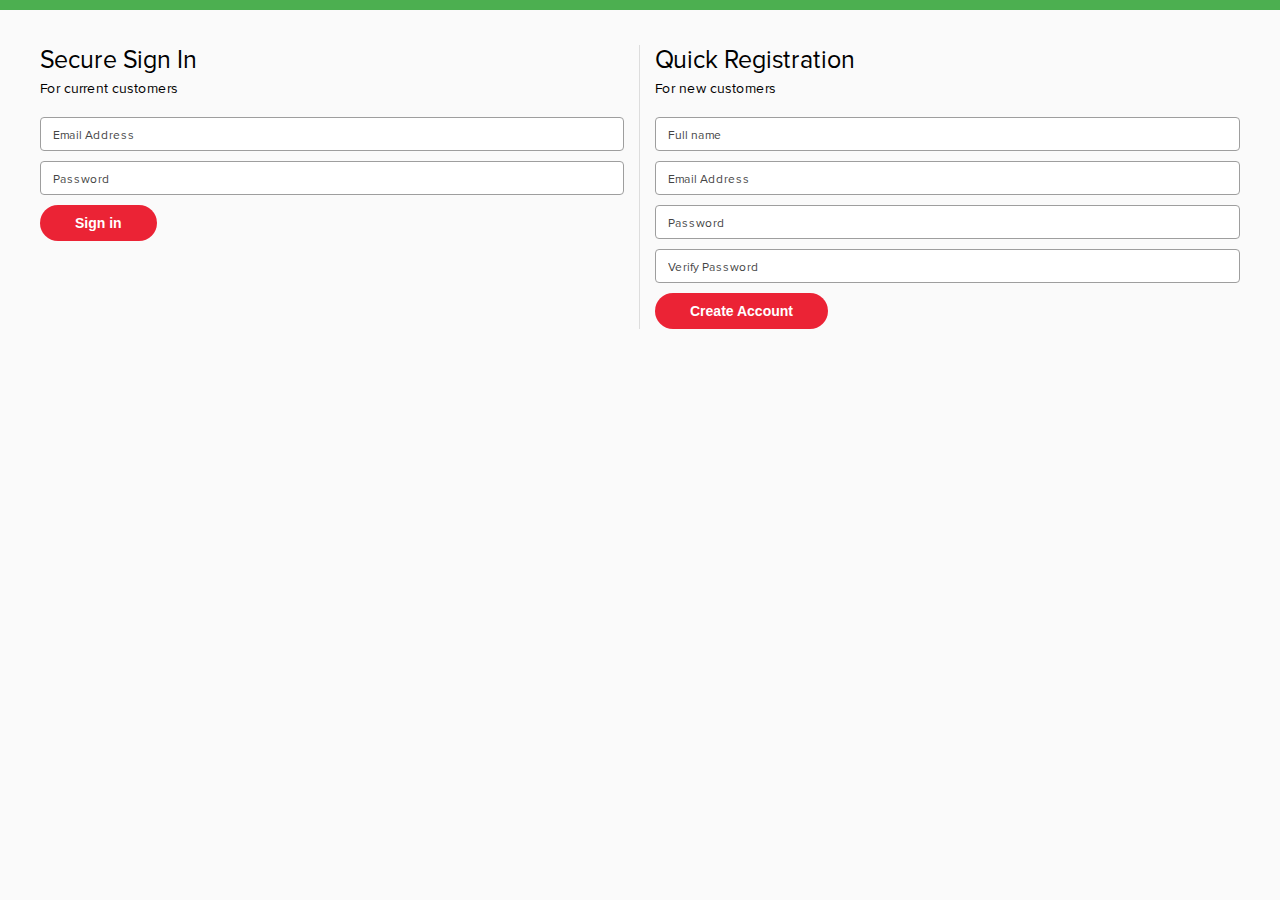
<file: login.html>
<!DOCTYPE html>
<html lang="en">
<head>
	<meta charset="UTF-8">
	<meta name="viewport" content="width=device-width, initial-scale=1.0">
	<title>Shop</title>
	<link rel="stylesheet" href="css/style.css">
</head>
<body>

	<header class="header">
		<div class="container">
			<div class="header__container">
			</div>
		</div>
	</header>

	<div class="container">
		<div class="columns">
			<form id="loginForm" class="userForm">
				<p class="title">Secure Sign In</h2>
				<p class="desription">For current customers</p>

				<div class="error">Invalid email address or password.</div>

				<label>
					<input type="email" placeholder="Email Address" data-name="email" required>
				</label>

				<label>
					<input type="password" placeholder="Password" data-name="password" required>
				</label>

				<button class="btn">Sign in</button>
			</form>

			<form id="registrationForm" class="userForm">
				<p class="title">Quick Registration</h2>
				<p class="desription">For new customers</p>

				<div class="error">Invalid email address or password.</div>

				<label>
					<input type="text" placeholder="Full name" data-name="name" required>
				</label>

				<label>
					<input type="email" placeholder="Email Address" data-name="email" required>
				</label>

				<label>
					<input type="password" placeholder="Password" data-name="password" required>
				</label>

				<label>
					<input type="password" placeholder="Verify Password" data-name="passwordVerify" required>
				</label>

				<button class="btn">Create Account</button>
			</form>
		</div>
	</div>

	<script src="js/script.js"></script>
</body>
</html>
</file>
<file: css/style.css>
@font-face {
  font-family: "Proxima Nova";
  src: url("../fonts/ProximaNova/ProximaNova-LightIt.woff") format("woff");
  font-weight: 300;
  font-style: italic; }
@font-face {
  font-family: "Proxima Nova";
  src: url("../fonts/ProximaNova/ProximaNova-Extrabld.woff") format("woff");
  font-weight: 800;
  font-style: normal; }
@font-face {
  font-family: "Proxima Nova";
  src: url("../fonts/ProximaNova/ProximaNova-Regular.woff") format("woff");
  font-weight: normal;
  font-style: normal; }
@font-face {
  font-family: "Proxima Nova";
  src: url("../fonts/ProximaNova/ProximaNova-Semibold.woff") format("woff");
  font-weight: 600;
  font-style: normal; }
@font-face {
  font-family: "Proxima Nova";
  src: url("../fonts/ProximaNova/ProximaNova-ThinIt.woff") format("woff");
  font-weight: 100;
  font-style: italic; }
@font-face {
  font-family: "Proxima Nova";
  src: url("../fonts/ProximaNova/ProximaNova-SemiboldIt.woff") format("woff");
  font-weight: 600;
  font-style: italic; }
@font-face {
  font-family: "Proxima Nova";
  src: url("../fonts/ProximaNova/ProximaNova-RegularIt.woff") format("woff");
  font-weight: normal;
  font-style: italic; }
@font-face {
  font-family: "Proxima Nova";
  src: url("../fonts/ProximaNova/ProximaNova-Black.woff") format("woff");
  font-weight: 900;
  font-style: normal; }
@font-face {
  font-family: "Proxima Nova";
  src: url("../fonts/ProximaNova/ProximaNova-Bold.woff") format("woff");
  font-weight: bold;
  font-style: normal; }
@font-face {
  font-family: "Proxima Nova";
  src: url("../fonts/ProximaNova/ProximaNovaT-Thin.woff") format("woff");
  font-weight: 100;
  font-style: normal; }
@font-face {
  font-family: "Proxima Nova";
  src: url("../fonts/ProximaNova/ProximaNova-BoldIt.woff") format("woff");
  font-weight: bold;
  font-style: italic; }
@font-face {
  font-family: "Proxima Nova";
  src: url("../fonts/ProximaNova/ProximaNova-ExtrabldIt.woff") format("woff");
  font-weight: 800;
  font-style: italic; }
@font-face {
  font-family: "Proxima Nova";
  src: url("../fonts/ProximaNova/ProximaNova-Light.woff") format("woff");
  font-weight: 300;
  font-style: normal; }
@font-face {
  font-family: "Proxima Nova";
  src: url("../fonts/ProximaNova/ProximaNova-BlackIt.woff") format("woff");
  font-weight: 900;
  font-style: italic; }
* {
  box-sizing: border-box; }

body {
  margin: 0;
  font-family: "Proxima Nova", Helvetica, Arial, sans-serif;
  font-size: 14px;
  background: #fafafa; }

a {
  text-decoration: none; }

.container {
  width: 1200px;
  margin: 0 auto; }
  @media (max-width: 1200px) {
    .container {
      width: 90%; } }

.btn {
  background: #eb2335;
  color: white;
  border: none;
  border-radius: 50px;
  text-align: center;
  font-weight: bold;
  font-size: 14px;
  padding: 10px 35px;
  cursor: pointer;
  transition: 0.2s; }
  .btn:hover {
    background: #d6222e; }

input {
  display: block;
  width: 100%;
  height: 34px;
  padding: 6px 12px;
  font-family: "Proxima Nova", Helvetica, Arial, sans-serif;
  font-size: 14px;
  color: #444;
  background-color: #fff;
  border: 1px solid #9e9e9e;
  border-radius: 4px; }
  input[type="checkbox"], input[type="radio"] {
    height: 12px;
    width: auto; }
  input:focus {
    border-color: #4caf50;
    outline: 0; }
    input:focus::placeholder {
      color: transparent; }
  input::placeholder {
    font-family: "Proxima Nova", Helvetica, Arial, sans-serif;
    font-size: 12px;
    color: #444;
    transition: 0.2s; }

.columns {
  display: flex;
  justify-content: space-between;
  padding: 35px 0; }
  @media (max-width: 815px) {
    .columns {
      flex-direction: column; } }
  .columns > * {
    width: 50%;
    border-right: 1px solid #dddddd;
    padding: 0 15px; }
    @media (max-width: 815px) {
      .columns > * {
        width: 100%;
        border-right: 0;
        border-bottom: 1px solid #dddddd;
        padding: 15px 0; } }
    .columns > *:first-of-type {
      padding-left: 0; }
      @media (max-width: 815px) {
        .columns > *:first-of-type {
          padding-top: 0; } }
    .columns > *:last-of-type {
      padding-right: 0;
      border-right: 0; }
      @media (max-width: 815px) {
        .columns > *:last-of-type {
          border-bottom: none; } }

.header {
  padding: 5px 0;
  background: #4caf50;
  color: white; }
  .header__container {
    display: flex;
    justify-content: space-between;
    align-items: center; }
  .header__info {
    display: flex;
    align-items: center; }
  .header__user {
    color: white;
    border-bottom: 1px dashed white;
    margin-left: 5px;
    margin-top: 1px;
    transition: 0.2s;
    cursor: pointer; }
    .header__user:hover {
      color: #f2c373;
      border-color: #f2c373; }
  .header__shop {
    margin-left: 15px;
    padding-left: 15px;
    border-left: 1px solid white;
    display: flex;
    align-items: center; }
    .header__shop a {
      margin-right: 25px;
      cursor: pointer;
      position: relative; }
      .header__shop a:last-of-type {
        margin-right: 0; }
    .header__shop--count {
      position: absolute;
      top: -10px;
      right: -15px;
      display: flex;
      align-items: center;
      justify-content: center;
      color: #4caf50;
      font-size: 11px;
      width: 20px;
      height: 20px;
      background: white;
      border-radius: 50%; }
  .header__logout {
    margin-left: 25px;
    color: white;
    background: none;
    border: none;
    border-bottom: 1px dashed white;
    padding: 0 0 1px 0;
    margin-top: 1px;
    transition: 0.2s;
    cursor: pointer;
    display: none; }
    .header__logout.active {
      display: block; }
    .header__logout:hover {
      color: #f2c373;
      border-color: #f2c373; }

.category__container {
  display: flex;
  flex-wrap: wrap;
  padding-bottom: 20px;
  border-bottom: 1px solid #9e9e9e; }
  .category__container:last-of-type {
    border-bottom: 0; }

.product {
  box-shadow: 0px 2px 2px rgba(0, 8, 29, 0.05), 0px 0px 2px rgba(0, 8, 29, 0.06), 0px 1px 3px rgba(0, 8, 29, 0.08);
  width: 18%;
  min-width: 200px;
  background: white;
  border-radius: 3px;
  padding: 13px;
  margin: 0 15px 15px 0;
  position: relative;
  display: flex;
  flex-direction: column; }
  @media (max-width: 576px) {
    .product {
      width: 100%;
      margin-right: 0; } }
  .product__favourite {
    border: none;
    background: none;
    padding: 0;
    position: absolute;
    top: 13px;
    right: 13px;
    cursor: pointer; }
  .product__img {
    margin: 10px auto;
    display: block; }
  .product__title {
    font-weight: bold;
    font-size: 17px;
    margin: 0 0 10px 0; }
  .product__sale {
    display: flex;
    align-items: center;
    margin-bottom: 10px; }
    .product__sale--old {
      text-decoration: line-through;
      color: #9e9e9e; }
    .product__sale--percent {
      background: #4caf50;
      padding: 3px 8px;
      border-radius: 3px;
      color: white;
      font-size: 10px;
      margin-left: 10px;
      white-space: nowrap; }
  .product__info {
    display: flex;
    align-items: center;
    justify-content: space-between;
    font-size: 18px;
    font-weight: bold;
    margin-top: auto; }
  .product__cart {
    border: none;
    background: #eb2335;
    border-radius: 3px;
    padding: 4px 13px 2px 13px;
    cursor: pointer;
    transition: 0.2s; }
    .product__cart--in {
      background: #4caf50; }
    .product__cart--ordered {
      background: #9e9e9e;
      pointer-events: none; }

.userForm {
  display: flex;
  flex-direction: column;
  align-items: flex-start; }
  .userForm .title {
    margin: 0 0 5px 0;
    font-size: 25px; }
  .userForm .desription {
    margin: 0 0 20px 0; }
  .userForm .error {
    display: none;
    padding: 15px;
    margin-bottom: 20px;
    border: 1px solid #ebccd1;
    border-radius: 4px;
    color: #a94442;
    background-color: #f2dede;
    width: 100%;
    transition: 0.2s; }
    .userForm .error.active {
      display: block; }
  .userForm label {
    margin-bottom: 10px;
    width: 100%; }

.table__container {
  width: 100%; }
  @media (max-width: 576px) {
    .table__container {
      overflow-x: scroll; } }

.shoppingCart__container {
  display: flex;
  justify-content: space-between;
  align-items: flex-start;
  padding: 35px 0; }
  .shoppingCart__container > *:first-of-type {
    width: 70%;
    margin-right: 15px; }
    @media (max-width: 815px) {
      .shoppingCart__container > *:first-of-type {
        width: 100%;
        margin: 0 0 15px 0; } }
  .shoppingCart__container > *:last-of-type {
    width: 30%; }
    @media (max-width: 815px) {
      .shoppingCart__container > *:last-of-type {
        width: 100%; } }
  @media (max-width: 815px) {
    .shoppingCart__container {
      flex-direction: column; } }

.favourites__container {
  padding: 35px 0; }

.order__table {
  width: 100%;
  border-collapse: collapse;
  font-size: 14px; }
  .order__table caption {
    font-size: 18px;
    font-weight: 600;
    text-align: left;
    padding-bottom: 15px;
    color: #4caf50; }
  .order__table tr {
    border-bottom: 1px solid #9e9e9e; }
    .order__table tr:last-of-type {
      border-bottom: 0; }
  .order__table td {
    padding: 15px 10px;
    white-space: nowrap; }
    .order__table td:nth-child(n+2) {
      text-align: center; }
  .order__table th {
    background: #dbdbdb;
    font-weight: 400;
    padding: 5px 10px; }
  .order__table .item__info {
    display: flex;
    align-items: center; }
    @media (max-width: 815px) {
      .order__table .item__info {
        flex-direction: column; } }
    .order__table .item__info img {
      margin-right: 10px; }
      @media (max-width: 815px) {
        .order__table .item__info img {
          height: 50px;
          margin: 0 0 10px 0; } }
    .order__table .item__info--title {
      margin: 0;
      font-size: 16px;
      font-weight: 600; }
      @media (max-width: 815px) {
        .order__table .item__info--title {
          text-align: center; } }
  .order__table .item__sale {
    background: #4caf50;
    padding: 3px 8px;
    border-radius: 3px;
    color: white;
    white-space: nowrap; }
  .order__table .item__remove {
    background: none;
    border: none;
    padding: 0;
    margin: 0 auto;
    cursor: pointer; }
  .order__table .item__favourite {
    border: none;
    background: none;
    padding: 0;
    cursor: pointer;
    margin-left: 15px; }
.order__summary {
  padding: 15px; }
  .order__summary form {
    margin-bottom: 20px; }
    .order__summary form:last-of-type {
      margin-bottom: 0; }
  .order__summary table {
    width: 100%; }
  .order__summary caption {
    font-size: 18px;
    font-weight: 600;
    text-align: left;
    padding-bottom: 15px;
    color: #4caf50; }
  .order__summary th, .order__summary td {
    font-weight: 400;
    font-size: 14px;
    text-align: left;
    padding: 5px 0;
    width: 50%; }
  .order__summary td {
    text-align: right; }
  .order__summary tfoot th, .order__summary tfoot td {
    font-weight: 600; }
  .order__summary .btn {
    margin: 15px auto 0 auto;
    display: block;
    cursor: pointer; }
  .order__summary--btns {
    display: flex;
    align-items: flex-start;
    justify-content: space-between; }
    .order__summary--btns .btn {
      width: 45%;
      padding: 13px 15px; }
      .order__summary--btns .btn.delete__acc {
        background: #ebccd1;
        color: #a94442; }

/*# sourceMappingURL=style.css.map */
</file>
